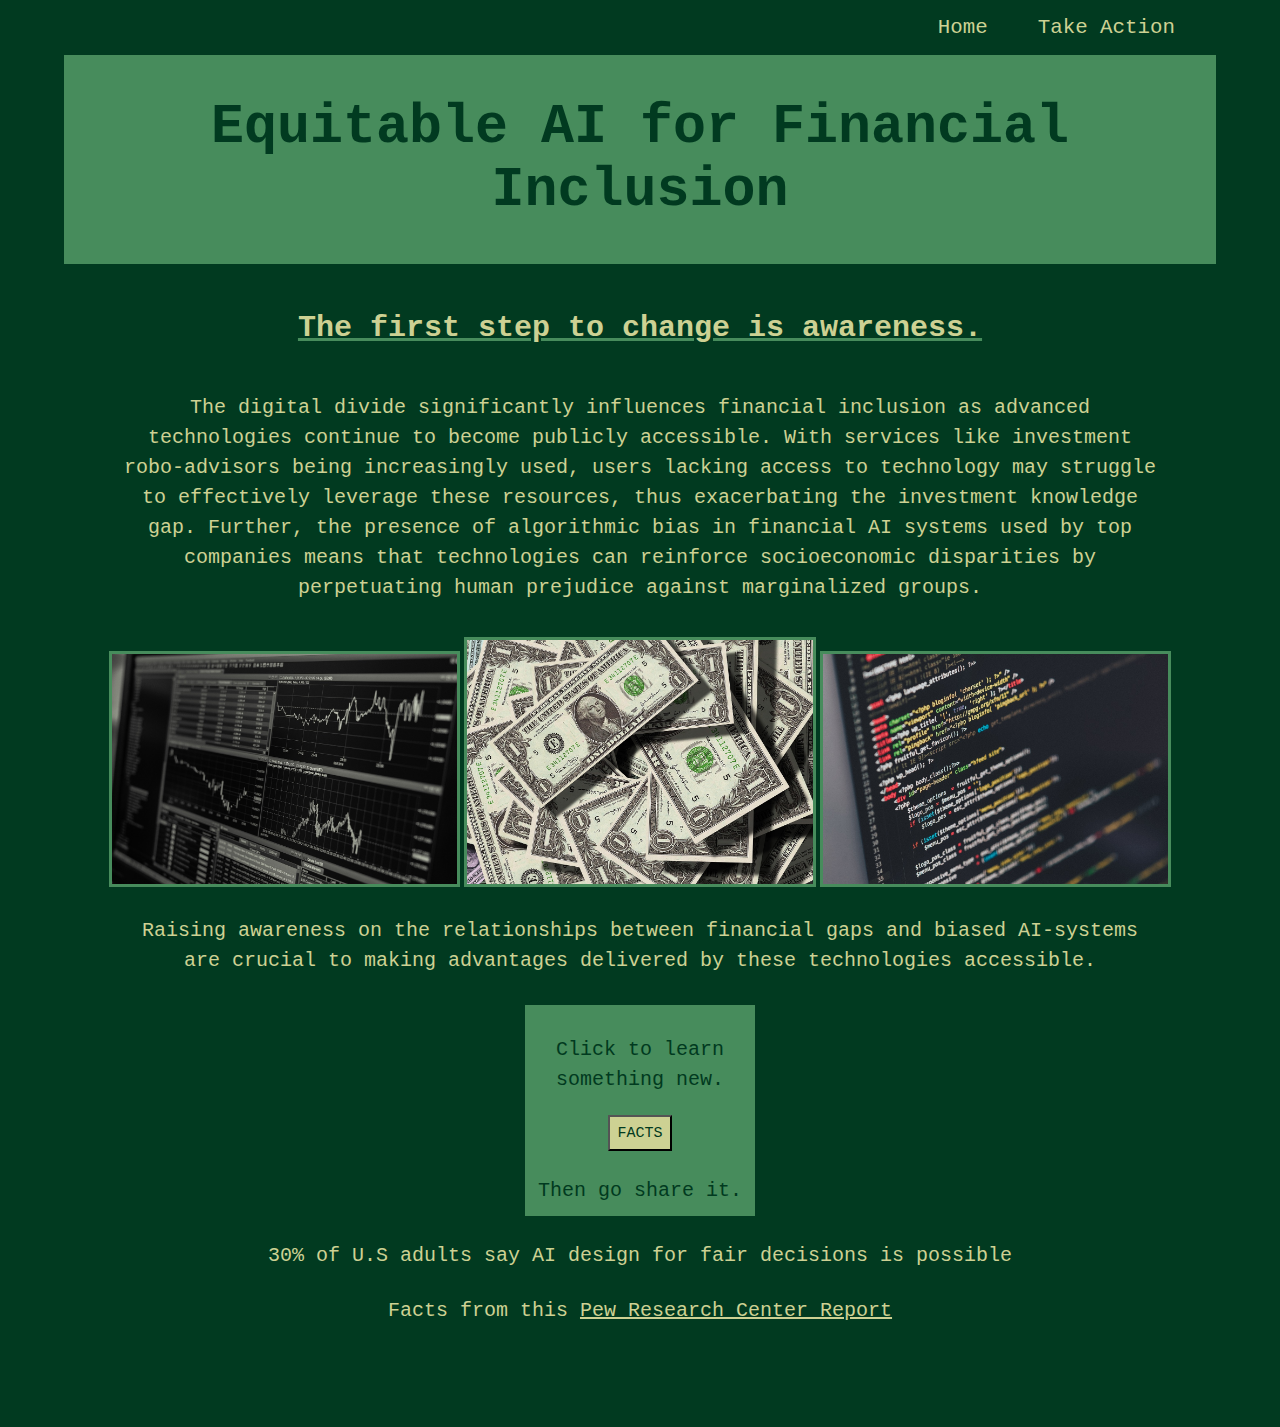
<file: index.html>
<!DOCTYPE html>
<html>
  <head>
    
    <title>Harshitha S</title>
    <meta charset="utf-8" />
	  <meta http-equiv="X-UA-Compatible" content="IE=edge" />
	  <meta name="viewport" content="width=device-width, initial-scale=1" />

	  <!-- link the webpage's stylesheet -->
	  <link rel="stylesheet" href="style.css" />

	  <!-- link the webpage's JavaScript file -->
	  <script src="home-script.js" defer></script>

  </head>
  
  <body>
<!-- navigation bar -->
        <nav>
        <ul id="nav">
          <li id="navList">
            <a id="navBar" href= "take-action.html" >Take Action</a>
          </li>
          <li id="navList">
            <a id="navBar" href= "index.html" >Home</a>
          </li>
        </ul>

    <header>
      <h1>Equitable AI for Financial Inclusion</h1>
      <h2> The first step to change is awareness. </h2>
    </header>
      <p>
        The digital divide significantly influences financial inclusion as advanced technologies continue to become publicly accessible. With services like investment robo-advisors being increasingly used, users lacking access to technology may struggle to effectively leverage these resources, thus exacerbating the investment knowledge gap. Further, the presence of algorithmic bias in financial AI systems used by top companies means that technologies can reinforce socioeconomic disparities by perpetuating human prejudice against marginalized groups. </p>

<!-- add images -->
          <img src="assets/stocks.jpeg" alt= "A computer screen showing financial data, including charts, graphs, and numbers.">
          <img src="assets/dollars.jpeg" alt= "A close-up of a computer screen displaying lines of code.">
          <img src="assets/code.jpg" alt= "A stack of money is displayed prominently in the center of the image.">

          <p> Raising awareness on the relationships between financial gaps and biased AI-systems are crucial to making advantages delivered by these technologies accessible.  </p>

      
<!-- random fact generator -->
  <div class="genFact">
      <p id="factDesc">Click to learn something new.</p>
      <button id="factBtn">FACTS</button>
      <p id="factDesc">Then go share it.</p>
  </div>

  <p id="fact"> 30% of U.S adults say AI design for fair decisions is possible </p>
      <p class="attribution">Facts from this <a href="https://www.pewresearch.org/internet/2022/03/17/how-americans-think-about-artificial-intelligence/">Pew Research Center Report</a></p>

  </body>
</html>
</file>
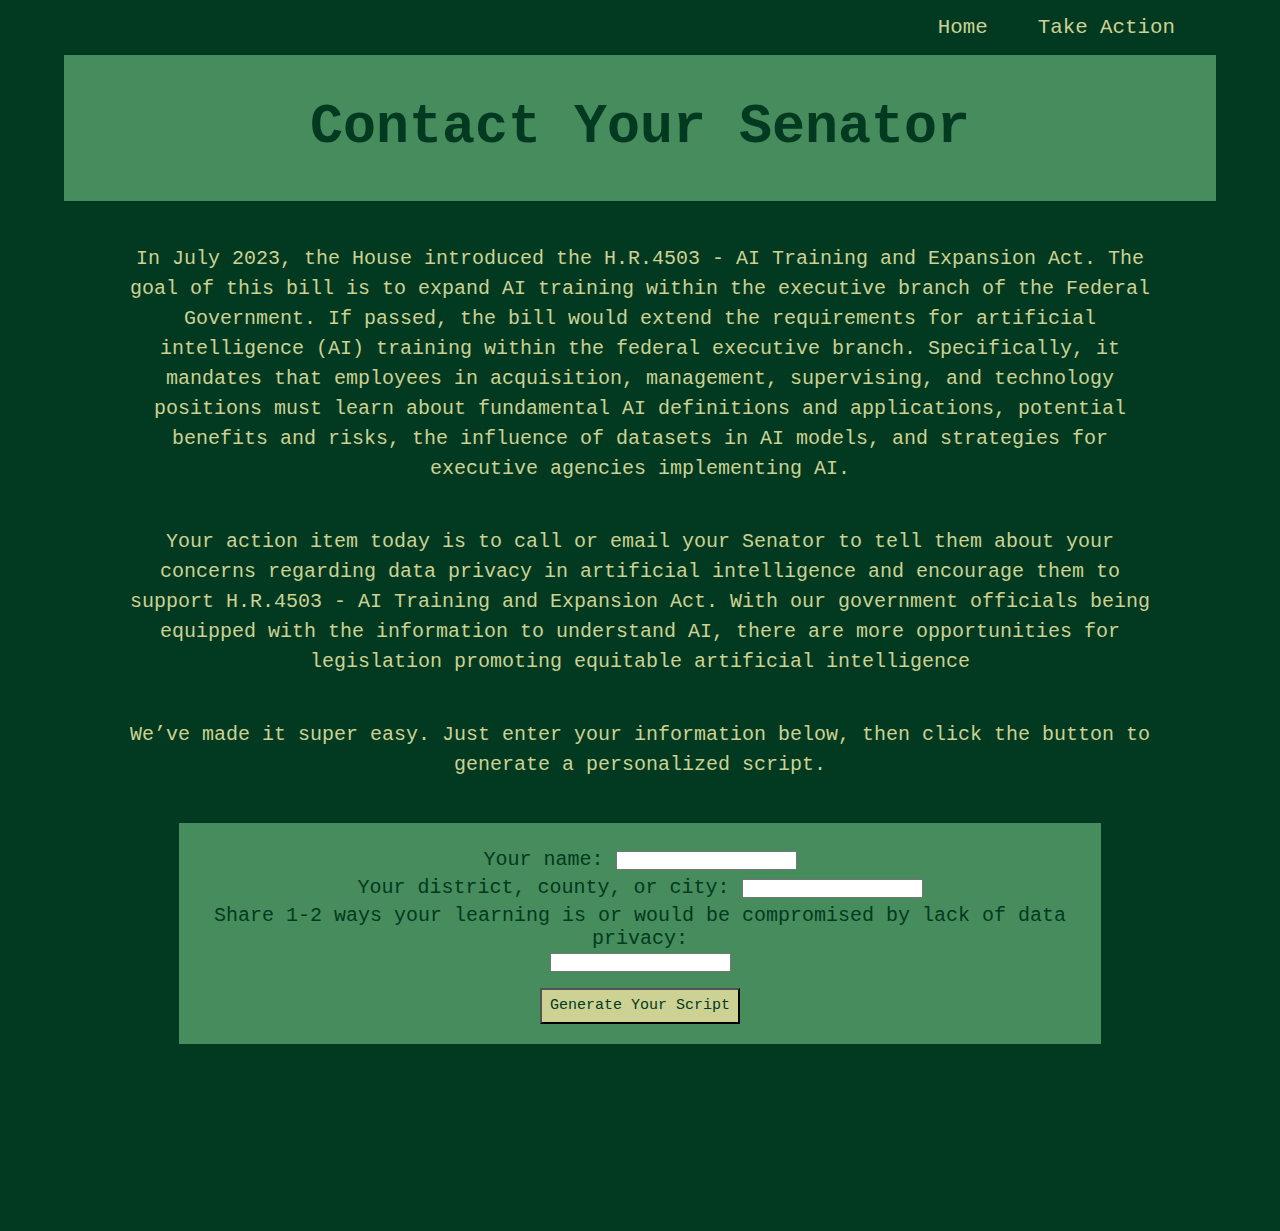
<file: take-action.html>
<!DOCTYPE html>
<html>
  <head>

    <title>Harshitha S</title>
    <meta charset="utf-8" />
    <meta http-equiv="X-UA-Compatible" content="IE=edge" />
    <meta name="viewport" content="width=device-width, initial-scale=1" />

    <!-- link the webpage's stylesheet -->
    <link rel="stylesheet" href="style.css" />

    <!-- link the webpage's JavaScript file -->
    <script src="take-action-script.js" defer></script>

  </head>

  <body>
      
      <!-- navigation bar -->
      <nav>
      <ul id="nav">
        <li id="navList">
          <a id="navBar" href= "take-action.html" >Take Action</a>
        </li>
        <li id="navList">
          <a id="navBar" href= "index.html" >Home</a>
        </li>
      </ul>

          <h1> Contact Your Senator </h1>
      <br>
          <p id="call"> In July 2023, the House introduced the H.R.4503 - AI Training and Expansion Act. The goal of this bill is to expand AI training within the executive branch of the Federal Government. If passed, the bill would extend the requirements for artificial intelligence (AI) training within the federal executive branch. Specifically, it mandates that employees in acquisition, management, supervising, and technology positions must learn about fundamental AI definitions and applications, potential benefits and risks, the influence of datasets in AI models, and strategies for executive agencies implementing AI. </p>
      <br>
          <p id="call"> Your action item today is to call or email your Senator to tell them about your concerns regarding data privacy in artificial intelligence and encourage them to support H.R.4503 - AI Training and Expansion Act. With our government officials being equipped with the information to understand AI, there are more opportunities for legislation promoting equitable artificial intelligence</p>
      <br>
        <p id="call"> We’ve made it super easy. Just enter your information below, then click the button to generate a personalized script. </p>
      <br>

        <!-- script generator -->
            <div class= "scriptQues">
              <div class= "scriptItem">
                <label for= "yourName"> Your name: </label>
                <input type= "text" id = "name">
              </div>

              <div class="scriptItem">
                <label for= "yourLocation"> Your district, county, or city: </label>
                <input type= "text" id = "location">
              </div>

              <div class="scriptItem"> 
                <label for= "yourLearning"> Share 1-2 ways your learning is
                  or would be compromised by lack of data privacy: </label>
                <br>
                <input type= "text" id = "learning">
              </div>

              <button id= "scriptBtn"> Generate Your Script </button>
            </div>
            <br>
            <p id= "scriptReturned">

        </body>
      </html>
</file>
<file: style.css>
/* STYLE SECTIONING TAGS */
* { /* Reset the space of the webpage */
   margin: 0px;
   padding: 0px;
}

body {
 background-color: #013A20;
  margin-top: 0;
  margin-bottom: 7.5%;
  margin-right: 5%;
  margin-left: 5%;
  text-align: center;
}

/* STYLE TEXT */
h1 {
  font-family: 'Lucida Console', monospace;
  font-size: 55px;
  background-color: #478C5C;
  padding: 0.75em;
  text-align: center;
  color: #013A20;
}

h2 {
  margin-top: 25px;
  margin-left: 10%;
  margin-right: 10%;
  font-family: 'Lucida Console', monospace;
  font-size: 30px;
  padding: 0.75em;
  text-align: center;
  color: #CDD193;
  text-decoration: underline;
  text-decoration-color: #478C5C;
}

p {
  margin-left: 5%;
  margin-right: 5%;
  line-height: 30px;
  margin-top: 25px;
  font-family: 'Lucida Console', monospace;
  color: #CDD193;
  font-size: 20px;
}

.scriptQues {
  margin-left: 10%;
  margin-right: 10%;
  padding: 1em;
  background: #478C5C;
  color: #013A20;
  margin-top: 25px;
  font-family: 'Lucida Console', monospace;
  font-size: 20px;
}

.scriptItem {
  margin-top: 5px;
  margin-bottom: 5px;
}

.genFact {
  margin-top: 2.5%;
  margin-left: 40%;
  margin-right: 40%;
  padding-top: 5px;
  font-family: 'Lucida Console', monospace;
  font-size: 20px;
  background-color: #478C5C;
  text-align: center;
  color: #013A20;
}


#factDesc {
  color: #013A20;
  padding-bottom: 10px;
}

#scriptReturned {
  padding: 1em;
}

/* STYLE IMAGES */
img {
  display: inline;
  margin-top: 3%;
    max-height: 30%;
    max-width: 30%;
    border: 3px solid #478C5C;
}
/* STYLE NAV BAR */
#nav {
  list-style-type: none;
  background-color: #013A20;
  overflow: hidden;
  padding: 1em;
}

#navList {
  display: inline;
  float: right;
}

#navBar {
  text-decoration: none;
  font-family: 'Lucida Console', monospace;
  color: #CDD193;
  font-size: 1.3em;
  padding: 25px;
}

#navBar:hover {
  background-color: #478C5C;
}

/* STYLE BUTTONS */
#factBtn {
  margin-top: 10px;
  font-family: 'Lucida Console', monospace;
  background: #CDD193;
  padding: 0.5em;
  color: #013A20;
  font-size: 15px;
}

a:link {
  color: #CDD193;
}

a:visited {
  color: #478C5C;
}

#scriptBtn {
  margin-top: 10px;
  font-family: 'Lucida Console', monospace;
  background: #CDD193;
  padding: 0.5em;
  color: #013A20;
  font-size: 15px;
}
/* ADD MORE! */
</file>
